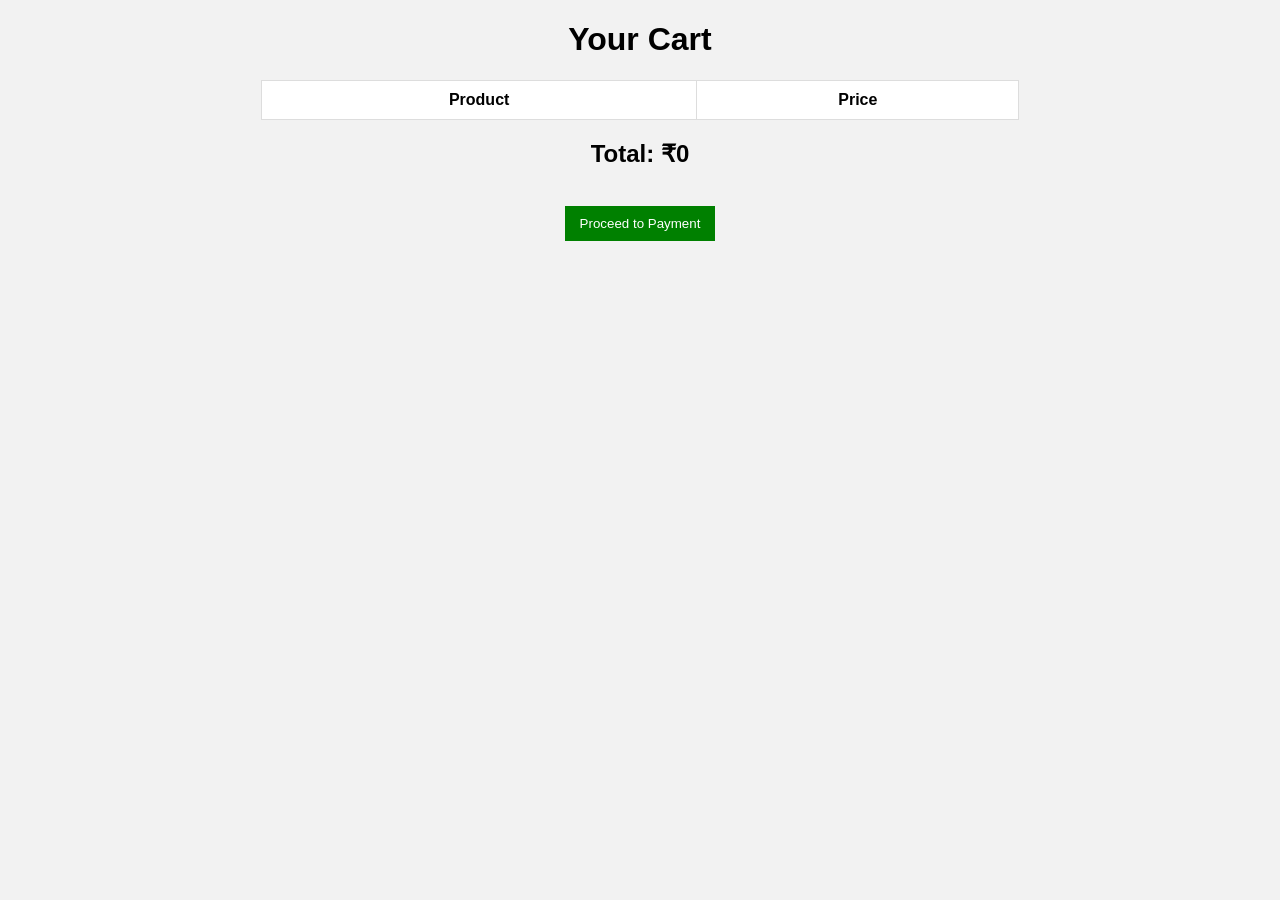
<file: cart.html>
<!DOCTYPE html>
<html>
<head>
<title>Cart</title>
<style>
body{
font-family:Arial;
background:#f2f2f2;
text-align:center;
}

table{
margin:auto;
width:60%;
background:white;
border-collapse:collapse;
}

th,td{
padding:10px;
border:1px solid #ddd;
}

button{
padding:10px 15px;
background:green;
color:white;
border:none;
cursor:pointer;
}
</style>
</head>

<body>

<h1>Your Cart</h1>

<table id="cartTable">
<tr>
<th>Product</th>
<th>Price</th>
</tr>
</table>

<h2 id="total"></h2>

<br>

<a href="payment.html">
<button>Proceed to Payment</button>
</a>

<script>

let cart = JSON.parse(localStorage.getItem("cart")) || [];
let table = document.getElementById("cartTable");

let total = 0;

cart.forEach(item => {

let row = table.insertRow();

row.insertCell(0).innerText = item.name;
row.insertCell(1).innerText = "₹" + item.price;

total += item.price;

});

document.getElementById("total").innerText = "Total: ₹" + total;

localStorage.setItem("totalPrice", total);

</script>

</body>
</html>
</file>
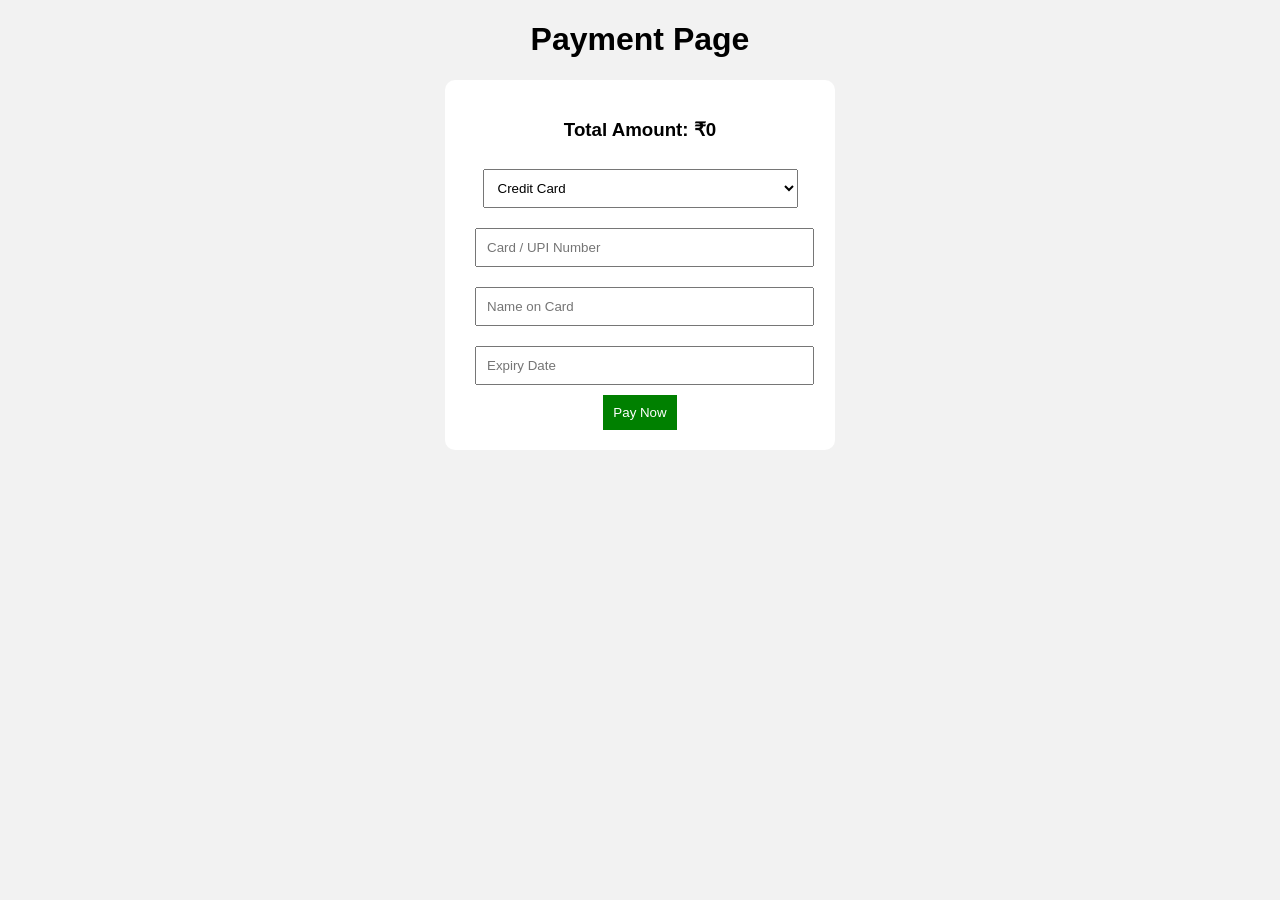
<file: payment.html>
<!DOCTYPE html>
<html>
<head>
<title>Payment</title>

<style>
body{
font-family:Arial;
background:#f2f2f2;
text-align:center;
}

.container{
background:white;
width:350px;
margin:auto;
padding:20px;
border-radius:10px;
}

input,select{
width:90%;
padding:10px;
margin:10px;
}

button{
background:green;
color:white;
padding:10px;
border:none;
cursor:pointer;
}
</style>

</head>

<body>

<h1>Payment Page</h1>

<div class="container">

<h3 id="amount"></h3>

<select>
<option>Credit Card</option>
<option>Debit Card</option>
<option>UPI</option>
<option>Cash on Delivery</option>
</select>

<input type="text" placeholder="Card / UPI Number">

<input type="text" placeholder="Name on Card">

<input type="text" placeholder="Expiry Date">

<button onclick="payNow()">Pay Now</button>

</div>

<script>

let total = localStorage.getItem("totalPrice");

document.getElementById("amount").innerText = "Total Amount: ₹" + total;

function payNow(){

alert("Payment Successful!");

localStorage.removeItem("cart");

window.location.href="success.html";

}

</script>

</body>
</html>
</file>
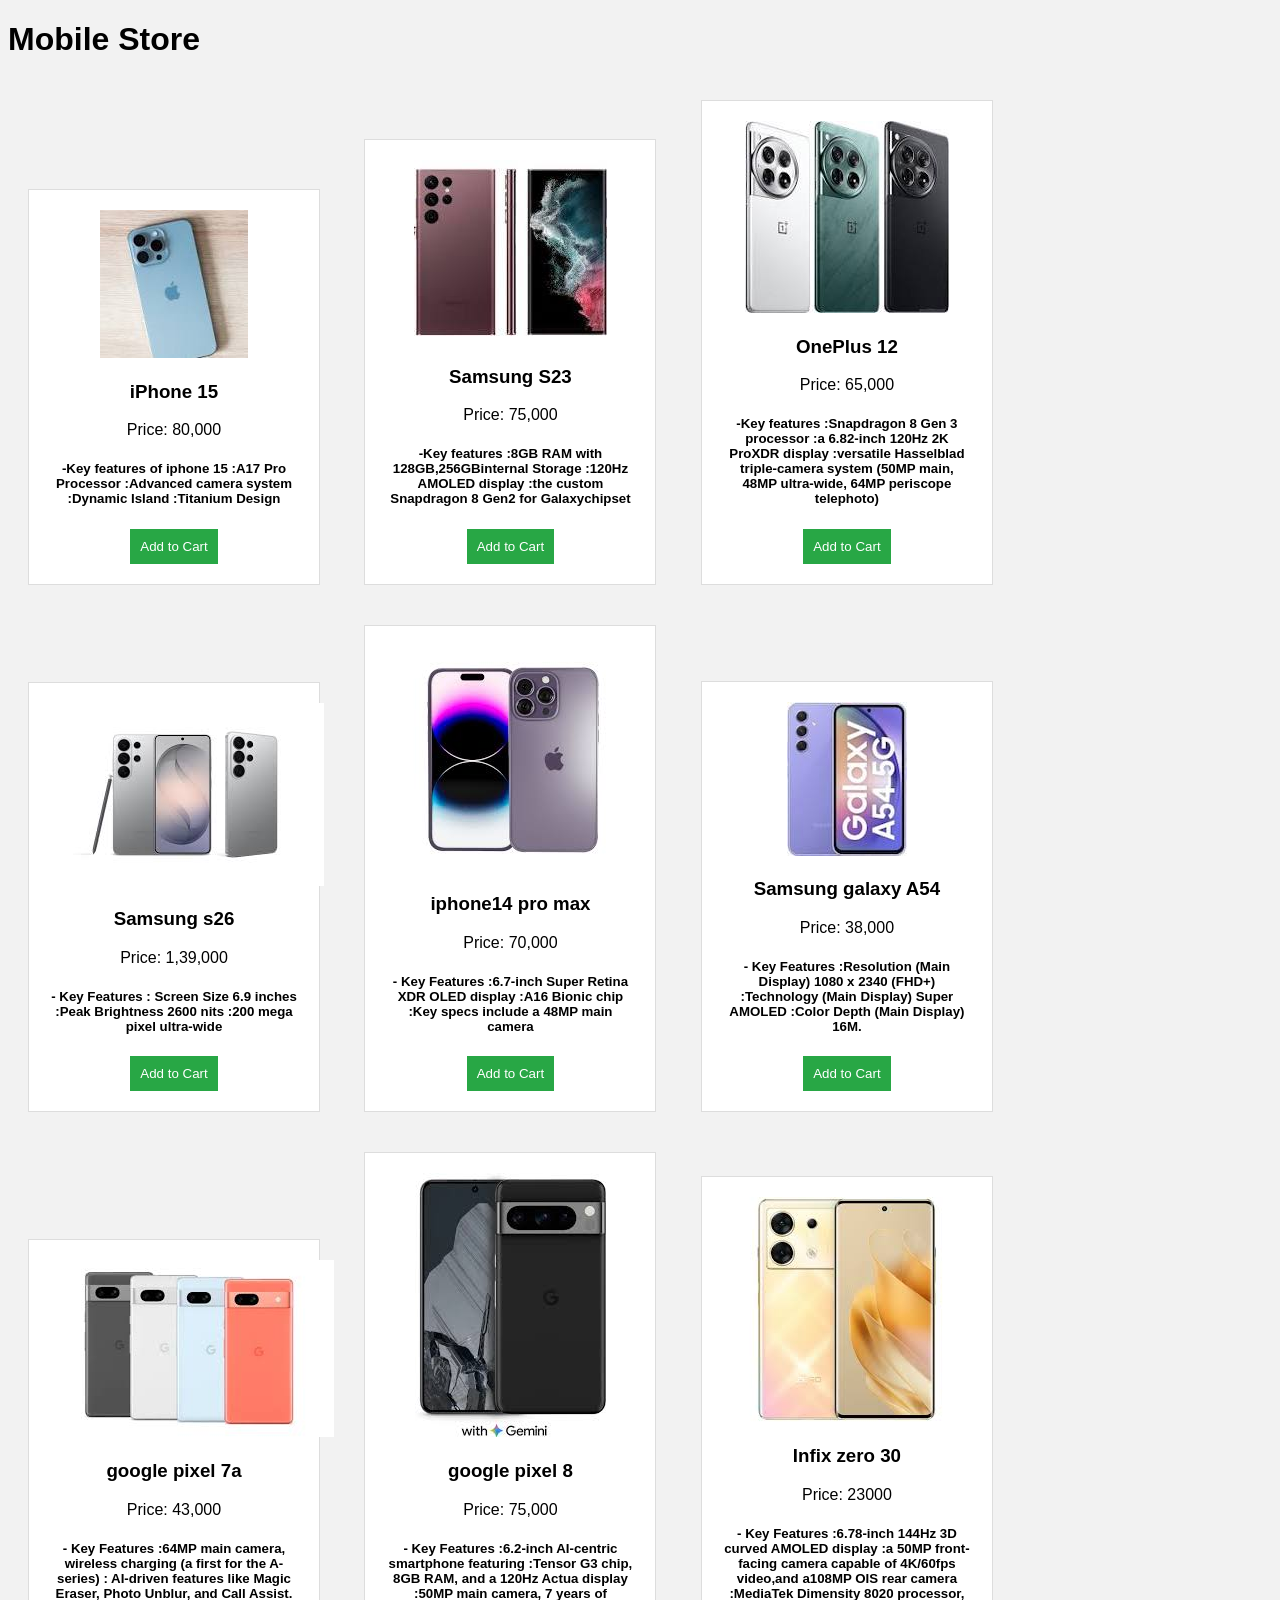
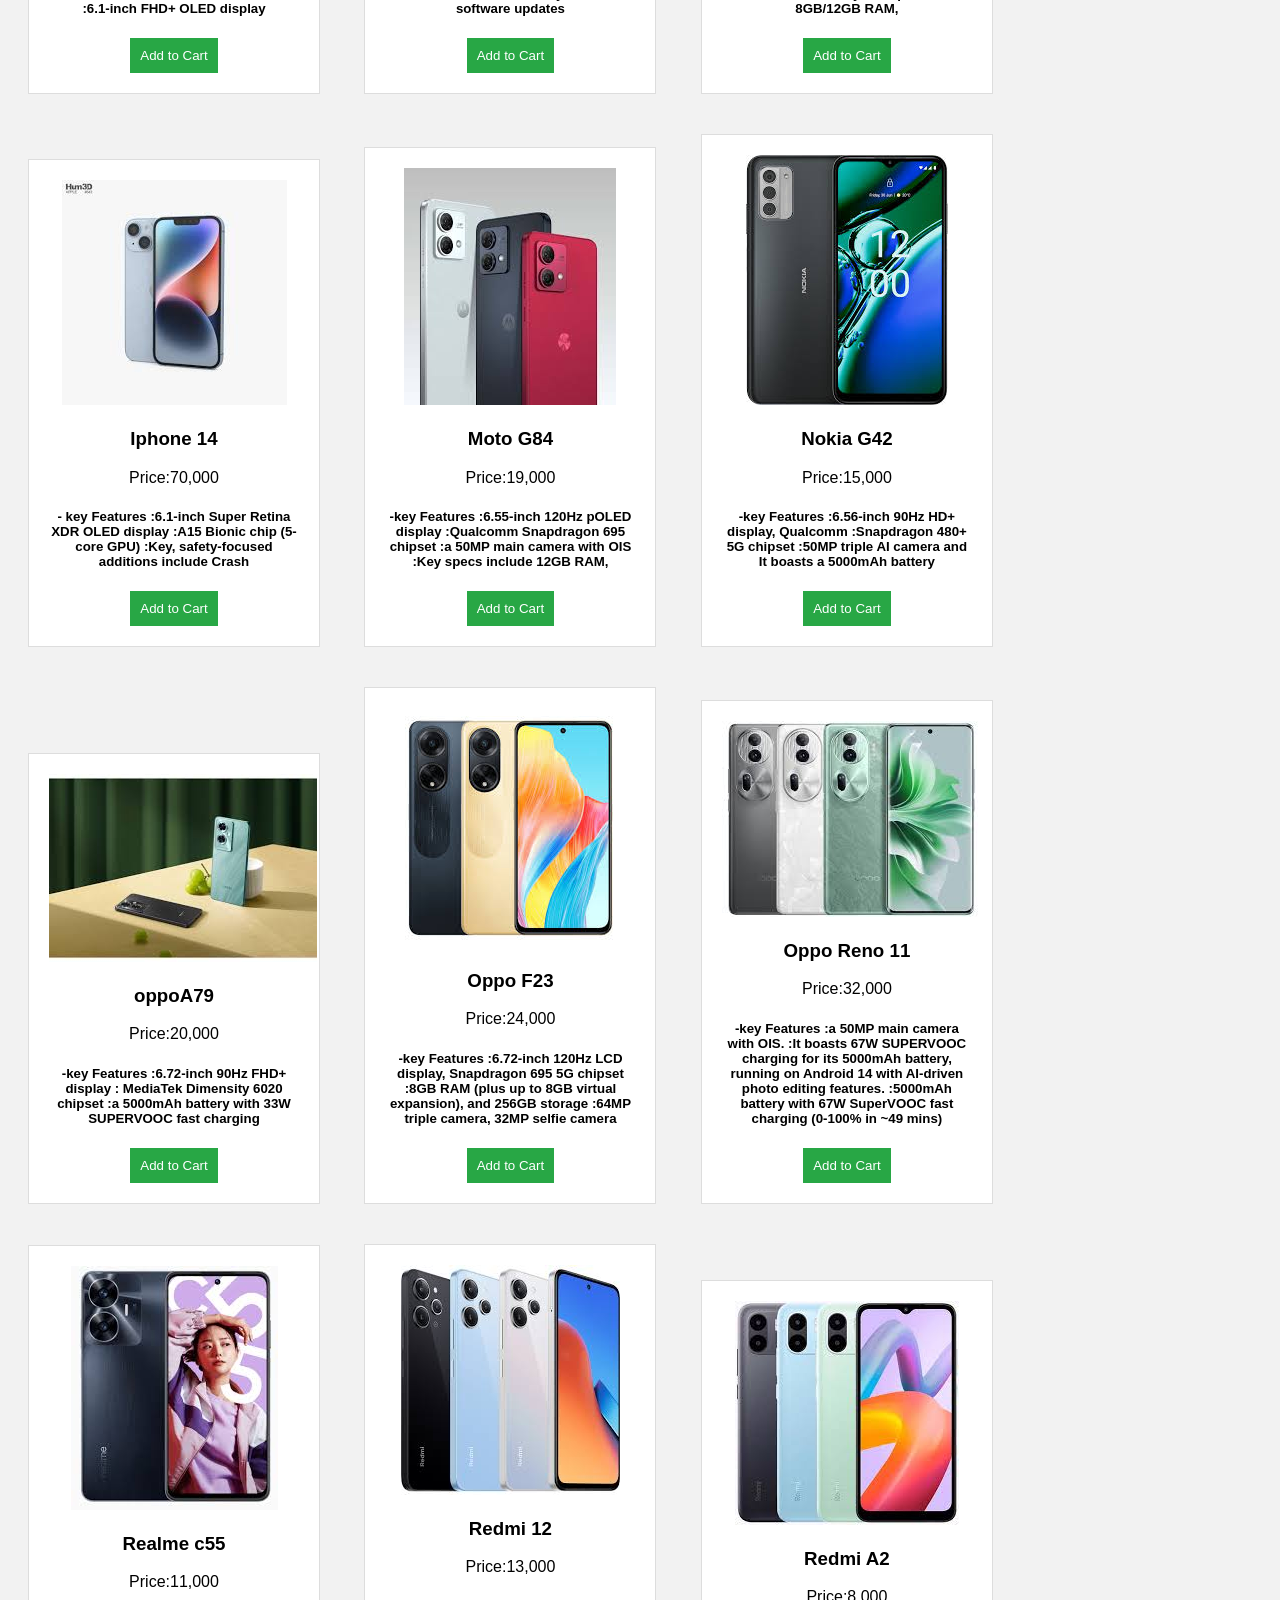
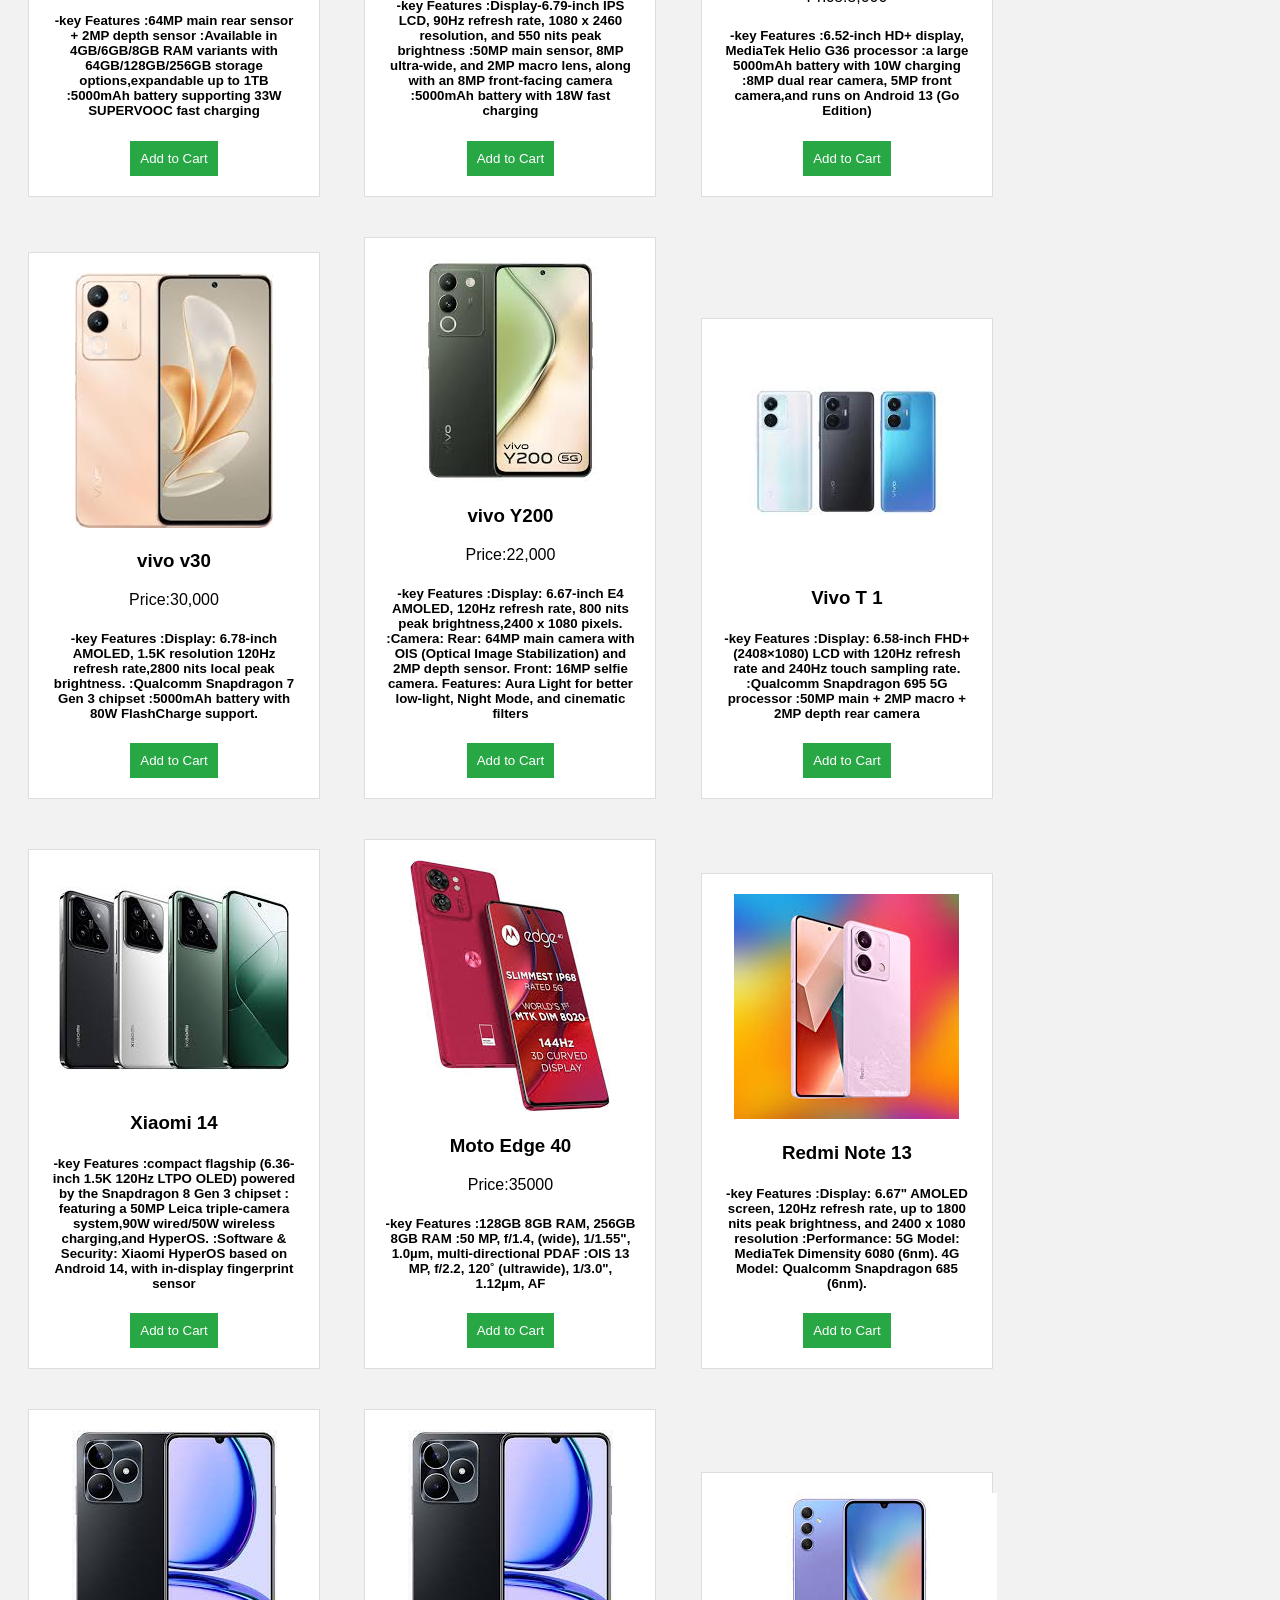
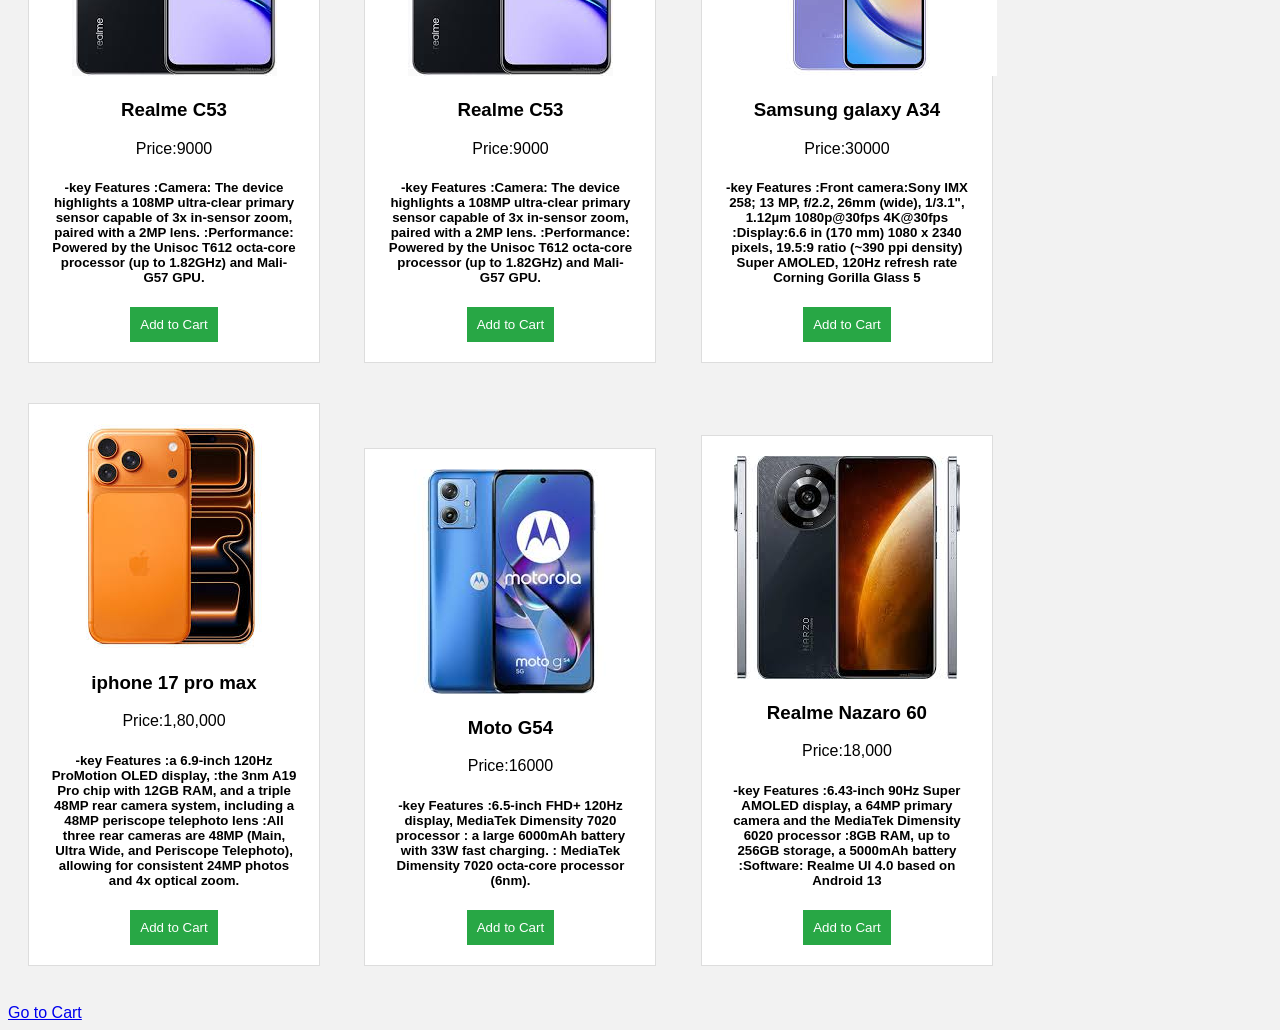
<file: products.html>
<!DOCTYPE html>
<html>
<head>
<title>Mobile Store</title>
<style>
body{
font-family: Arial;
background:#f2f2f2;
}

.product{
border:1px solid #ddd;
padding:20px;
margin:20px;
width:250px;
background:white;
display:inline-block;
text-align:center;
}

button{
background:#28a745;
color:white;
border:none;
padding:10px;
cursor:pointer;
}

button:hover{
background:#218838;
}
</style>
</head>

<body>

<h1>Mobile Store</h1>

<div class="product">
    <div class="col-md-4">
<div class="card">
    <img src="images/iphone15.jpg" class="card-img-top">

<h3>iPhone 15</h3>
<p>Price: 80,000</p>
<h5>-Key features of iphone 15
    :A17 Pro Processor 
    :Advanced camera system 
    :Dynamic Island
    :Titanium Design
</h5>
<button onclick="addToCart('iPhone 15',80000)">Add to Cart</button>
</div>
</div>
</div>

<div class="product">
    <div class="col-md-4">
<div class="card">
    <img src="images/samsung 23.jpg" class="card-img-top">

<h3>Samsung S23</h3>
<p>Price: 75,000</p>
<h5>-Key features
    :8GB RAM with 128GB,256GBinternal Storage 
    :120Hz AMOLED display
    :the custom Snapdragon 8 Gen2 for Galaxychipset
</h5>
<button onclick="addToCart('Samsung S23',75000)">Add to Cart</button>
</div>
</div>
</div>

<div class="product">

    <div class="col-md-4">
<div class="card">
    <img src="images/one pluse 12.jpg" class="card-img-top">
<h3>OnePlus 12</h3>
<p>Price: 65,000</p>
<h5>-Key features
    :Snapdragon 8 Gen 3 processor
    :a 6.82-inch 120Hz 2K ProXDR display
    :versatile Hasselblad triple-camera system (50MP main, 48MP ultra-wide, 
    64MP periscope telephoto)
</h5>
<button onclick="addToCart('OnePlus 12',65000)">Add to Cart</button>
</div>
</div>
</div>

<div class="product">

    <div class="col-md-4">
<div class="card">
    <img src="images/s26 ultra.jpg" class="card-img-top">
<h3>Samsung s26</h3>
<p>Price: 1,39,000</p>
<h5> - Key Features 
    : Screen Size 6.9 inches
    :Peak Brightness 2600 nits
    :200 mega pixel ultra-wide
</h5>
<button onclick="addToCart('Samsung s26',1,39000)">Add to Cart</button>
</div>
</div>
</div>

<div class="product">

    <div class="col-md-4">
<div class="card">
    <img src="images/iphone 14 max.jpg" class="card-img-top">
<h3>iphone14 pro max</h3>
<p>Price: 70,000</p>
<h5>- Key Features 
    :6.7-inch Super Retina XDR OLED display
    :A16 Bionic chip
    :Key specs include a 48MP main camera
</h5>
<button onclick="addToCart('iphone14 pro max ',70000)">Add to Cart</button>
</div>
</div>
</div>

<div class="product">

    <div class="col-md-4">
<div class="card">
    <img src="images/Samsung galaxy A54.jpg" class="card-img-top">
<h3>Samsung galaxy A54</h3>
<p>Price: 38,000</p>
<h5>- Key Features 
    :Resolution (Main Display) 1080 x 2340 (FHD+)
    :Technology (Main Display) Super AMOLED
    :Color Depth (Main Display) 16M.
</h5>
<button onclick="addToCart('samsung galaxy A54',38000)">Add to Cart</button>
</div>
</div>
</div>

<div class="product">

    <div class="col-md-4">
<div class="card">
    <img src="images/google pixel 7a.jpg" class="card-img-top">
<h3>google pixel 7a</h3>
<p>Price: 43,000</p>
<h5>- Key Features 
    :64MP main camera, wireless charging (a first for the A-series)
    : AI-driven features like Magic Eraser, Photo Unblur, and Call Assist.
    :6.1-inch FHD+ OLED display 

</h5>
<button onclick="addToCart('google pixel 7a',65000)">Add to Cart</button>
</div>
</div>
</div>

<div class="product">

    <div class="col-md-4">
<div class="card">
    <img src="images/Google pixel 8.jpg" class="card-img-top">
<h3>google pixel 8</h3>
<p>Price: 75,000</p>
<h5>- Key Features 
    :6.2-inch AI-centric smartphone featuring 
    :Tensor G3 chip, 8GB RAM, and a 120Hz Actua display
    :50MP main camera, 7 years of software updates

</h5>
<button onclick="addToCart('google pixel 8',75000)">Add to Cart</button>
</div>
</div>
</div>

<div class="product">

    <div class="col-md-4">
<div class="card">
    <img src="images/Infix zero 30.jpg" class="card-img-top">
<h3>Infix zero 30</h3>
<p>Price: 23000</p>
<h5>- Key Features 
    :6.78-inch 144Hz 3D curved AMOLED display
    :a 50MP front-facing camera capable of 4K/60fps video,and a108MP OIS rear camera
    :MediaTek Dimensity 8020 processor, 8GB/12GB RAM, 

</h5>
<button onclick="addToCart('Infix zero 30,23000)">Add to Cart</button>
</div>
</div>
</div>

<div class="product">

    <div class="col-md-4">
<div class="card">
    <img src="images/iphone14.jpg" class="card-img-top">
<h3>Iphone 14</h3>
<p>Price:70,000</p>
<h5>- key Features
    :6.1-inch Super Retina XDR OLED display
    :A15 Bionic chip (5-core GPU)
    :Key, safety-focused additions include Crash

</h5>
<button onclick="addToCart('Iphone 14,70000)">Add to Cart</button>
</div>
</div>
</div>

<div class="product">

    <div class="col-md-4">
<div class="card">
    <img src="images/MOTO G84.jpg" class="card-img-top">
<h3>Moto G84</h3>
<p>Price:19,000</p>
<h5>-key Features
    :6.55-inch 120Hz pOLED display
    :Qualcomm Snapdragon 695 chipset
    :a 50MP main camera with OIS
    :Key specs include 12GB RAM,
</h5>
<button onclick="addToCart('Moto G84,19000)">Add to Cart</button>
</div>
</div>
</div>

<div class="product">

    <div class="col-md-4">
<div class="card">
    <img src="images/Nokia G42.jpg" class="card-img-top">
<h3>Nokia G42</h3>
<p>Price:15,000</p>
<h5>-key Features
    :6.56-inch 90Hz HD+ display, Qualcomm
    :Snapdragon 480+ 5G chipset
    :50MP triple AI camera and It boasts a 5000mAh battery
</h5>
<button onclick="addToCart('Nokia G42,15000)">Add to Cart</button>
</div>
</div>
</div>

<div class="product">

    <div class="col-md-4">
<div class="card">
    <img src="images/OPPO A79.jpg" class="card-img-top">
<h3>oppoA79</h3>
<p>Price:20,000</p>
<h5>-key Features
    :6.72-inch 90Hz FHD+ display
    : MediaTek Dimensity 6020 chipset
    :a 5000mAh battery with 33W SUPERVOOC fast charging

</h5>
<button onclick="addToCart('Oppo A79,20000)">Add to Cart</button>
</div>
</div>
</div>

<div class="product">

    <div class="col-md-4">
<div class="card">
    <img src="images/OPPO F 23.jpg" class="card-img-top">
<h3>Oppo F23</h3>
<p>Price:24,000</p>
<h5>-key Features
    :6.72-inch 120Hz LCD display, Snapdragon 695 5G chipset
    :8GB RAM (plus up to 8GB virtual expansion), and 256GB storage
    :64MP triple camera, 32MP selfie camera

</h5>
<button onclick="addToCart('oppo F23,24000)">Add to Cart</button>
</div>
</div>
</div>

<div class="product">

    <div class="col-md-4">
<div class="card">
    <img src="images/oppo Reno 11.jpg" class="card-img-top">
<h3>Oppo Reno 11</h3>
<p>Price:32,000</p>
<h5>-key Features
    :a 50MP main camera with OIS.
    :It boasts 67W SUPERVOOC charging for its 5000mAh battery,
     running on Android 14 with AI-driven photo editing features. 
     :5000mAh battery with 67W SuperVOOC fast charging (0-100% in ~49 mins)

</h5>
<button onclick="addToCart('Oppo reno 11,32000)">Add to Cart</button>
</div>
</div>
</div>

<div class="product">

    <div class="col-md-4">
<div class="card">
    <img src="images/realme c55.jpg" class="card-img-top">
<h3>Realme c55</h3>
<p>Price:11,000</p>
<h5>-key Features
    :64MP main rear sensor + 2MP depth sensor
    :Available in 4GB/6GB/8GB RAM variants with 64GB/128GB/256GB storage options,expandable up to 1TB
    :5000mAh battery supporting 33W SUPERVOOC fast charging
</h5>
<button onclick="addToCart('realme c55,11000)">Add to Cart</button>
</div>
</div>
</div>

<div class="product">

    <div class="col-md-4">
<div class="card">
    <img src="images/redmi12.jpg" class="card-img-top">
<h3>Redmi 12</h3>
<p>Price:13,000</p>
<h5>-key Features
    :Display-6.79-inch IPS LCD, 90Hz refresh rate, 1080 x 2460 resolution, and 550 nits peak brightness
    :50MP main sensor, 8MP ultra-wide, and 2MP macro lens, 
    along with an 8MP front-facing camera
    :5000mAh battery with 18W fast charging

</h5>
<button onclick="addToCart('redmi 12,13000)">Add to Cart</button>
</div>
</div>
</div>

<div class="product">

    <div class="col-md-4">
<div class="card">
    <img src="images/redmi A2.jpg" class="card-img-top">
<h3>Redmi A2</h3>
<p>Price:8,000</p>
<h5>-key Features
    :6.52-inch HD+ display, MediaTek Helio G36 processor
    :a large 5000mAh battery with 10W charging
    :8MP dual rear camera, 5MP front camera,and runs on Android 13 (Go Edition)

</h5>
<button onclick="addToCart('redmi A2,8000)">Add to Cart</button>
</div>
</div>
</div>

<div class="product">

    <div class="col-md-4">
<div class="card">
    <img src="images/vivo v30.jpg" class="card-img-top">
<h3>vivo v30</h3>
<p>Price:30,000</p>
<h5>-key Features
    :Display: 6.78-inch AMOLED, 1.5K resolution 120Hz refresh rate,2800 nits local peak brightness.
    :Qualcomm Snapdragon 7 Gen 3 chipset
    :5000mAh battery with 80W FlashCharge support.

</h5>
<button onclick="addToCart('vivo v30,30000)">Add to Cart</button>
</div>
</div>
</div>

<div class="product">

    <div class="col-md-4">
<div class="card">
    <img src="images/vivo Y200.jpg" class="card-img-top">
<h3>vivo Y200</h3>
<p>Price:22,000</p>
<h5>-key Features
    :Display: 6.67-inch E4 AMOLED, 120Hz refresh rate, 800 nits peak brightness,2400 x 1080 pixels.
    :Camera:
           Rear: 64MP main camera with OIS (Optical Image Stabilization) and 2MP depth sensor.
           Front: 16MP selfie camera.
           Features: Aura Light for better low-light, Night Mode, and cinematic filters

</h5>
<button onclick="addToCart('vivo Y200,22000)">Add to Cart</button>
</div>
</div>
</div>

<div class="product">

    <div class="col-md-4">
<div class="card">
    <img src="images/vivoT 1.jpg" class="card-img-top">
<h3>Vivo T 1</h3>
<p><Price:1700></Price:1700></p>
<h5>-key Features
    :Display: 6.58-inch FHD+ (2408×1080) LCD with 120Hz refresh rate and 240Hz touch sampling rate.
    :Qualcomm Snapdragon 695 5G processor
    :50MP main + 2MP macro + 2MP depth rear camera

</h5>
<button onclick="addToCart('Vivo T1 17000)">Add to Cart</button>
</div>
</div>
</div>

<div class="product">

    <div class="col-md-4">
<div class="card">
    <img src="images/Xiomi 14.jpg" class="card-img-top">
<h3>Xiaomi 14</h3>
<p><Price:55000></Price:55000></p>
<h5>-key Features
    :compact flagship (6.36-inch 1.5K 120Hz LTPO OLED) powered by the Snapdragon 8 Gen 3 chipset
    : featuring a 50MP Leica triple-camera system,90W wired/50W wireless charging,and HyperOS.
    :Software & Security: Xiaomi HyperOS based on Android 14, with in-display fingerprint sensor

</h5>
<button onclick="addToCart('Xiaomi 14 55000)">Add to Cart</button>
</div>
</div>
</div>

<div class="product">

    <div class="col-md-4">
<div class="card">
    <img src="images/Motorala Edge 40.jpg" class="card-img-top">
<h3>Moto Edge 40</h3>
<p>Price:35000</p>
<h5>-key Features
    :128GB 8GB RAM, 256GB 8GB RAM
    :50 MP, f/1.4, (wide), 1/1.55", 1.0µm, multi-directional PDAF
    :OIS 13 MP, f/2.2, 120˚ (ultrawide), 1/3.0", 1.12µm, AF

</h5>
<button onclick="addToCart('Motorala Edge 40 35000)">Add to Cart</button>
</div>
</div>
</div>

<div class="product">

    <div class="col-md-4">
<div class="card">
    <img src="images/Redmi Note 13.jpg" class="card-img-top">
<h3>Redmi Note 13</h3>
<p><Price:20000></Price:20000></p>
<h5>-key Features
    :Display: 6.67" AMOLED screen, 120Hz refresh rate, up to 1800 nits peak brightness,
     and 2400 x 1080 resolution
    :Performance:
                 5G Model: MediaTek Dimensity 6080 (6nm).
                 4G Model: Qualcomm Snapdragon 685 (6nm).

</h5>
<button onclick="addToCart('Redmi Note 13 20000)">Add to Cart</button>
</div>
</div>
</div>

<div class="product">

    <div class="col-md-4">
<div class="card">
    <img src="images/Realme C 53.jpg" class="card-img-top">
<h3>Realme C53</h3>
<p>Price:9000</p>
<h5>-key Features
    :Camera: The device highlights a 108MP ultra-clear 
    primary sensor capable of 3x in-sensor zoom, paired with a 2MP lens.
    :Performance: 
                 Powered by the Unisoc T612 octa-core processor (up to 1.82GHz) and Mali-G57 GPU.

</h5>
<button onclick="addToCart('Realme C53)">Add to Cart</button>
</div>
</div>
</div>

<div class="product">

    <div class="col-md-4">
<div class="card">
    <img src="images/Realme C 53.jpg" class="card-img-top">
<h3>Realme C53</h3>
<p>Price:9000</p>
<h5>-key Features
    :Camera: The device highlights a 108MP ultra-clear 
    primary sensor capable of 3x in-sensor zoom, paired with a 2MP lens.
    :Performance: 
                 Powered by the Unisoc T612 octa-core processor (up to 1.82GHz) and Mali-G57 GPU.

</h5>
<button onclick="addToCart('Realme C53)">Add to Cart</button>
</div>
</div>
</div>

<div class="product">

    <div class="col-md-4">
<div class="card">
    <img src="images/samsung galaxy A34.jpg" class="card-img-top">
<h3>Samsung galaxy A34 </h3>
<p>Price:30000</p>
<h5>-key Features
    :Front camera:Sony IMX 258; 13 MP, f/2.2, 26mm (wide), 1/3.1", 1.12µm 1080p@30fps 4K@30fps
    :Display:6.6 in (170 mm) 1080 x 2340 pixels, 19.5:9 ratio (~390 ppi density) Super AMOLED, 
    120Hz refresh rate Corning Gorilla Glass 5
</h5>
<button onclick="addToCart('Realme C53)">Add to Cart</button>
</div>
</div>
</div>

<div class="product">

    <div class="col-md-4">
<div class="card">
    <img src="images/i phone 17 pro max.jpg" class="card-img-top">
<h3>iphone 17 pro max</h3>
<p>Price:1,80,000</p>
<h5>-key Features
    :a 6.9-inch 120Hz ProMotion OLED display, 
    :the 3nm A19 Pro chip with 12GB RAM, and a triple 48MP rear camera system, including a 48MP periscope telephoto lens
    :All three rear cameras are 48MP (Main, Ultra Wide, and Periscope Telephoto),
     allowing for consistent 24MP photos and 4x optical zoom.
</h5>
<button onclick="addToCart('Realme C53)">Add to Cart</button>
</div>
</div>
</div>

<div class="product">

    <div class="col-md-4">
<div class="card">
    <img src="images/Moto G 54.jpg" class="card-img-top">
<h3>Moto G54</h3>
<p>Price:16000</p>
<h5>-key Features
    :6.5-inch FHD+ 120Hz display, MediaTek Dimensity 7020 processor
    : a large 6000mAh battery with 33W fast charging.
    : MediaTek Dimensity 7020 octa-core processor (6nm).
</h5>
<button onclick="addToCart('Realme C53)">Add to Cart</button>
</div>
</div>
</div>

<div class="product">

    <div class="col-md-4">
<div class="card">
    <img src="images/Realme Nazaro.jpg" class="card-img-top">
<h3>Realme Nazaro 60</h3>
<p>Price:18,000</p>
<h5>-key Features
    :6.43-inch 90Hz Super AMOLED display, a 64MP primary camera and the MediaTek Dimensity 6020 processor
    :8GB RAM, up to 256GB storage, a 5000mAh battery
    :Software: Realme UI 4.0 based on Android 13
</h5>
<button onclick="addToCart('Realme C53)">Add to Cart</button>
</div>
</div>
</div>


<br><br>
<a href="cart.html">Go to Cart</a>

<script>

function addToCart(name, price){

let cart = JSON.parse(localStorage.getItem("cart")) || [];

cart.push({
name:name,
price:price
});

localStorage.setItem("cart", JSON.stringify(cart));

alert("Product Added To Cart!");

}

</script>

</body>
</html>
</file>
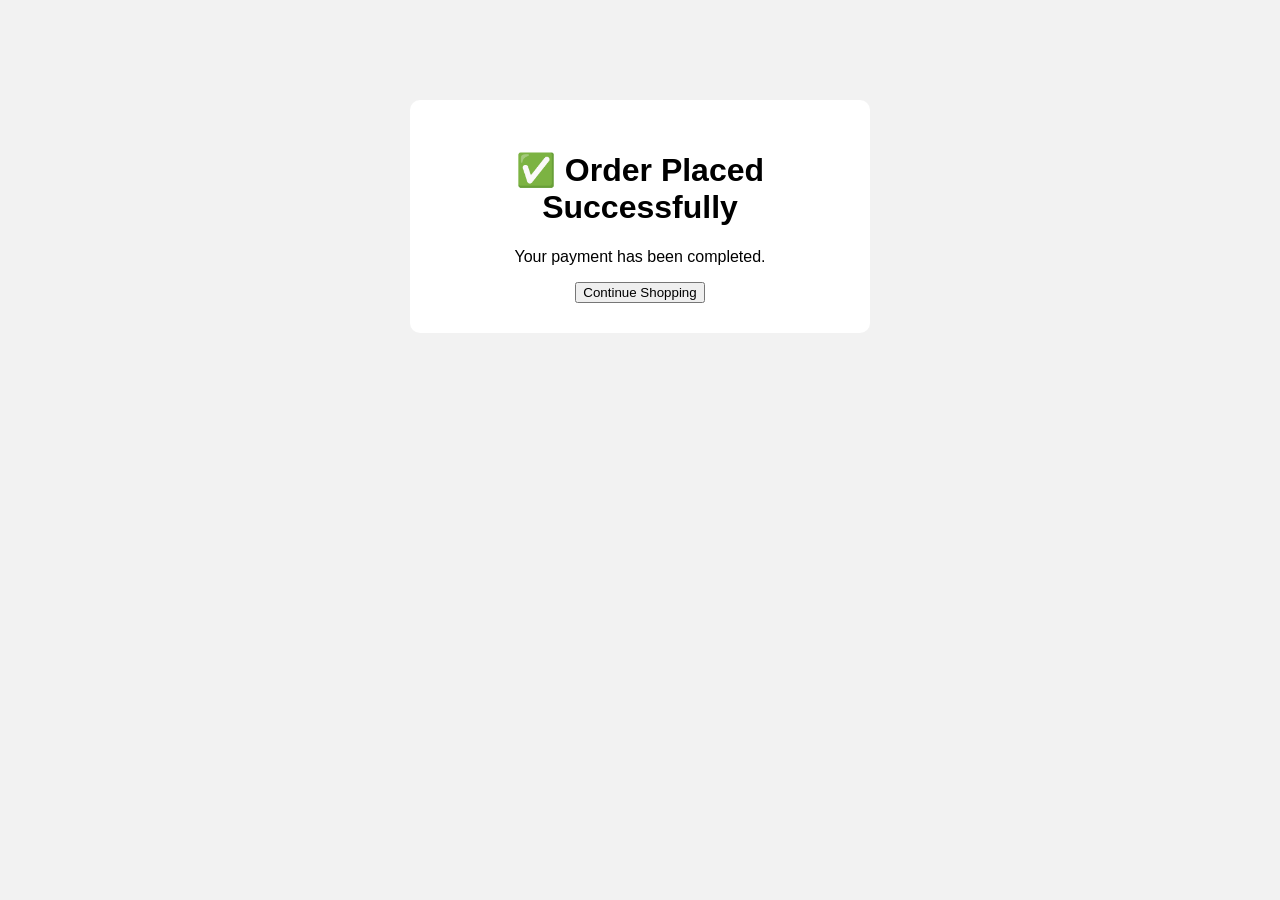
<file: success.html>
<!DOCTYPE html>
<html>
<head>
<title>Order Success</title>

<style>
body{
font-family:Arial;
text-align:center;
background:#f2f2f2;
}

.box{
background:white;
padding:30px;
width:400px;
margin:auto;
margin-top:100px;
border-radius:10px;
}
</style>

</head>

<body>

<div class="box">

<h1>✅ Order Placed Successfully</h1>

<p>Your payment has been completed.</p>

<a href="index.html">
<button>Continue Shopping</button>
</a>

</div>

</body>
</html>
</file>
